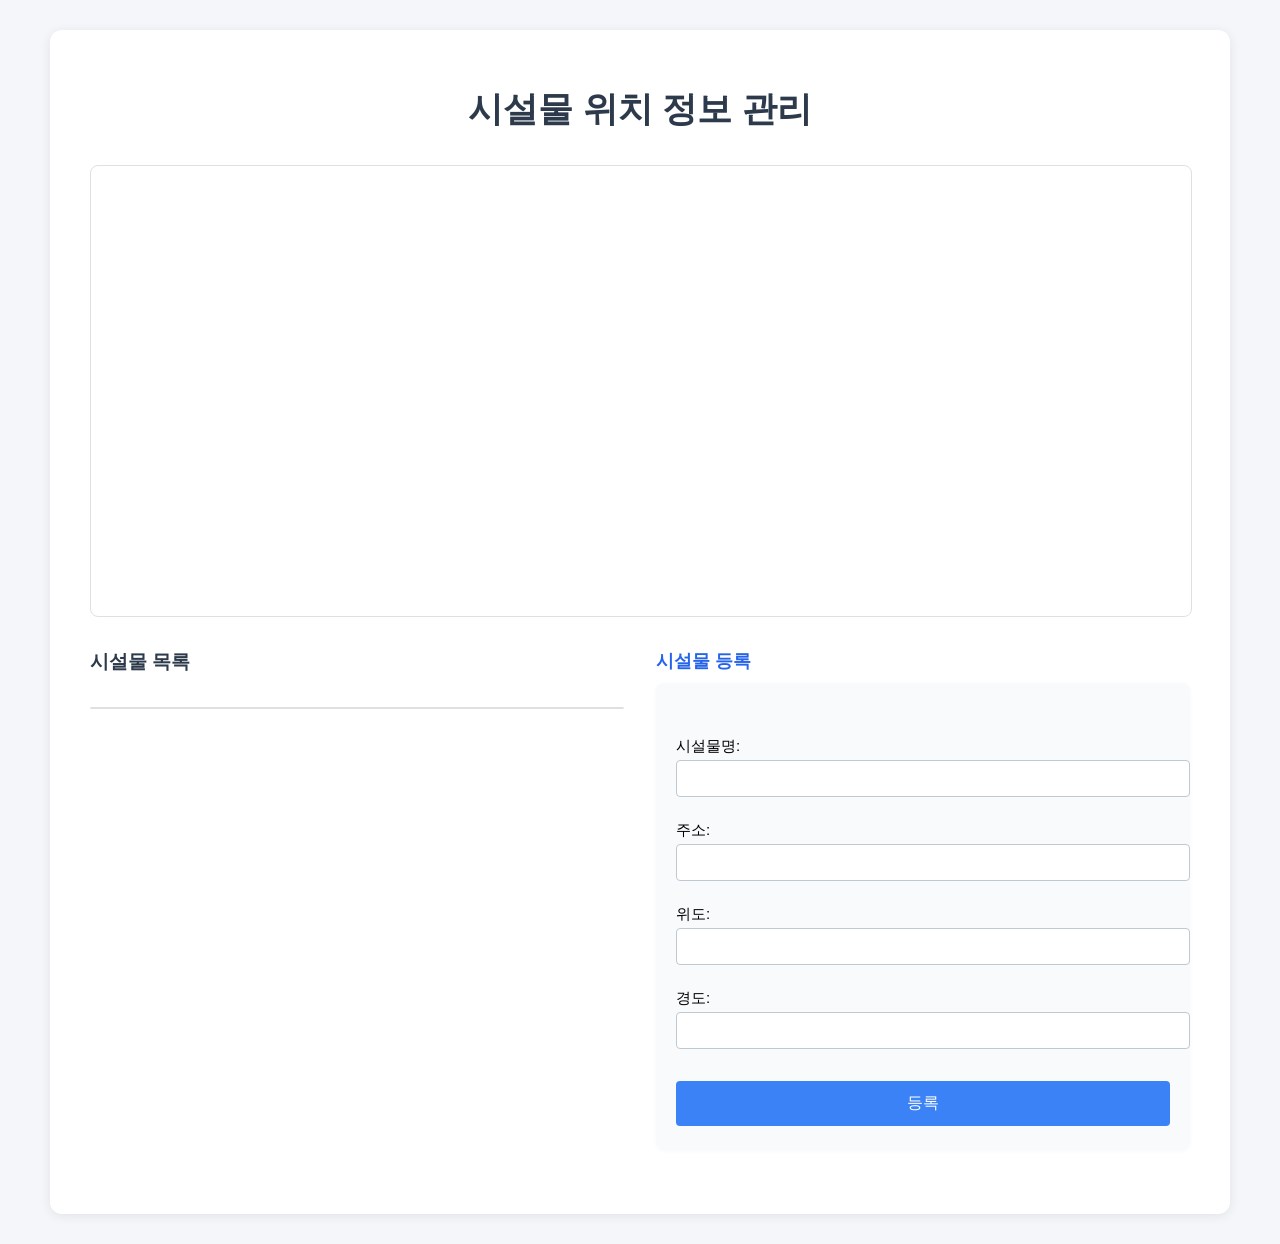
<file: 시설물 관리 시스템/facilitymap/target/classes/templates/index.html>
<!DOCTYPE html>
<html>
<head>
    <meta charset="UTF-8">
    <title>시설물 위치 정보 관리</title>
    <meta name="viewport" content="width=device-width, initial-scale=1.0">
    <script type="text/javascript" src="//dapi.kakao.com/v2/maps/sdk.js?appkey=375983c6c68a1b99951f501a48347080"></script>
    <style>
        body {
            font-family: 'Segoe UI', '맑은 고딕', Arial, sans-serif;
            background: #f4f6fa;
            margin: 0;
            padding: 0;
        }
        .container {
            max-width: 1100px;
            margin: 30px auto;
            background: #fff;
            border-radius: 12px;
            box-shadow: 0 2px 12px rgba(0,0,0,0.08);
            padding: 32px 40px 40px 40px;
        }
        h1 {
            text-align: center;
            color: #2d3a4b;
            font-size: 2.2em;
            margin-bottom: 32px;
        }
        #map {
            width: 100%;
            height: 450px;
            border-radius: 8px;
            border: 1px solid #e0e0e0;
            margin-bottom: 32px;
        }
        .flex-row {
            display: flex;
            gap: 32px;
            justify-content: space-between;
        }
        .left, .right {
            flex: 1 1 350px;
            min-width: 300px;
        }
        .right {
            display: flex;
            flex-direction: column;
        }
        .register-title {
            font-size: 1.1em;
            font-weight: bold;
            color: #2563eb;
            margin-bottom: 10px;
        }
        form {
            background: #f8fafc;
            padding: 24px 20px 24px 20px;
            border-radius: 8px;
            box-shadow: 0 1px 4px rgba(0,0,0,0.03);
            margin-bottom: 24px;
            display: flex;
            flex-direction: column;
            align-items: stretch;
        }
        form label {
            margin-bottom: 10px;
            font-size: 15px;
        }
        form input[type=text] {
            width: 100%;
            padding: 9px;
            margin-top: 4px;
            margin-bottom: 14px;
            border: 1px solid #bfc9d1;
            border-radius: 4px;
            font-size: 15px;
        }
        form button {
            background: #3b82f6;
            color: #fff;
            border: none;
            padding: 12px 0;
            border-radius: 4px;
            font-size: 16px;
            cursor: pointer;
            margin-top: 8px;
        }
        form button:hover {
            background: #2563eb;
        }
        #message {
            color: #2563eb;
            margin-bottom: 10px;
            min-height: 20px;
        }
        h2 {
            color: #2d3a4b;
            margin-top: 0;
            font-size: 1.2em;
        }
        #placeList {
            list-style: none;
            padding: 0;
            max-height: 400px;
            overflow-y: auto;
            border: 1px solid #e0e0e0;
            border-radius: 6px;
            background: #f8fafc;
        }
        #placeList li {
            background: #f1f5f9;
            margin-bottom: 8px;
            padding: 10px 12px;
            border-radius: 4px;
            font-size: 14px;
            color: #374151;
            box-shadow: 0 1px 2px rgba(0,0,0,0.03);
            cursor: pointer;
            transition: background 0.2s;
            display: flex;
            justify-content: space-between;
            align-items: center;
        }
        #placeList li.selected {
            background: #dbeafe;
        }
        .place-actions button {
            margin-left: 6px;
            background: #e5e7eb;
            border: none;
            border-radius: 3px;
            padding: 3px 8px;
            font-size: 12px;
            cursor: pointer;
        }
        .place-actions button:hover {
            background: #93c5fd;
        }
        .detail-box {
            background: #f1f5f9;
            border-radius: 6px;
            padding: 16px;
            margin-bottom: 18px;
            box-shadow: 0 1px 2px rgba(0,0,0,0.03);
            font-size: 15px;
        }
        .detail-box input[type=text] {
            width: 90%;
            margin-bottom: 8px;
        }
        .detail-actions {
            margin-top: 10px;
        }
        .detail-actions button {
            margin-right: 8px;
            background: #3b82f6;
            color: #fff;
            border: none;
            border-radius: 3px;
            padding: 6px 14px;
            font-size: 14px;
            cursor: pointer;
        }
        .detail-actions button.delete {
            background: #ef4444;
        }
        .detail-actions button:hover {
            opacity: 0.85;
        }
    </style>
</head>
<body>
    <div class="container">
        <h1>시설물 위치 정보 관리</h1>
        <div id="map"></div>
        <div class="flex-row">
            <div class="right">
                <h2>시설물 목록</h2>
                <ul id="placeList"></ul>
            </div>
            <div class="left">
                <div class="register-title">시설물 등록</div>
                <form id="registerForm" action="/register" method="post" autocomplete="off">
                    <div id="message"></div>
                    <label>시설물명:
                        <input type="text" name="name" required>
                    </label>
                    <label>주소:
                        <input type="text" name="address" required>
                    </label>
                    <label>위도:
                        <input type="text" id="lat" name="lat" required>
                    </label>
                    <label>경도:
                        <input type="text" id="lng" name="lng" required>
                    </label>
                    <button type="submit">등록</button>
                </form>
                <div id="detailBox" class="detail-box" style="display:none;"></div>
            </div>
        </div>
    </div>
    <script>
        let map, markers = [], selectedPlaceId = null, placesData = [];
        window.onload = function() {
            var mapContainer = document.getElementById('map');
            var mapOption = {
                center: new kakao.maps.LatLng(37.5665, 126.9780),
                level: 3
            };
            map = new kakao.maps.Map(mapContainer, mapOption);

            // 지도 클릭 시 위도/경도 입력
            kakao.maps.event.addListener(map, 'click', function(mouseEvent) {
                var latlng = mouseEvent.latLng;
                document.getElementById('lat').value = latlng.getLat();
                document.getElementById('lng').value = latlng.getLng();
            });

            loadPlaces();
        };

        function loadPlaces() {
            fetch('/places')
                .then(response => response.json())
                .then(data => {
                    placesData = data;
                    renderMarkersAndList();
                });
        }

        function renderMarkersAndList() {
            // 마커/리스트 초기화
            markers.forEach(m => m.setMap(null));
            markers = [];
            const list = document.getElementById('placeList');
            list.innerHTML = '';
            if (!Array.isArray(placesData) || placesData.length === 0) {
                list.innerHTML = '<li>등록된 시설물이 없습니다.</li>';
                return;
            }
            placesData.forEach(function(place, idx) {
                // 마커 표시
                if (place.lat && place.lng) {
                    var marker = new kakao.maps.Marker({
                        map: map,
                        position: new kakao.maps.LatLng(place.lat, place.lng)
                    });
                    markers.push(marker);
                    kakao.maps.event.addListener(marker, 'click', function() {
                        showDetail(place.id);
                        selectListItem(place.id);
                    });
                }
                // 리스트 표시
                var li = document.createElement('li');
                li.innerHTML = `${place.name} (${place.address}) <span class="place-actions"><button onclick="showDetail(${place.id});event.stopPropagation();">상세</button></span>`;
                li.onclick = function() {
                    showDetail(place.id);
                    selectListItem(place.id);
                    if (place.lat && place.lng) {
                        map.setCenter(new kakao.maps.LatLng(place.lat, place.lng));
                    }
                };
                li.id = 'place-li-' + place.id;
                list.appendChild(li);
            });
        }

        function selectListItem(id) {
            document.querySelectorAll('#placeList li').forEach(li => li.classList.remove('selected'));
            const li = document.getElementById('place-li-' + id);
            if (li) li.classList.add('selected');
        }

        function showDetail(id) {
            const place = placesData.find(p => p.id === id);
            if (!place) return;
            selectedPlaceId = id;
            const box = document.getElementById('detailBox');
            box.innerHTML = `
                <b>상세 정보</b><br>
                <label>시설물명:<br><input type="text" id="detailName" value="${place.name}"></label><br>
                <label>주소:<br><input type="text" id="detailAddress" value="${place.address}"></label><br>
                <label>위도:<br><input type="text" id="detailLat" value="${place.lat}"></label><br>
                <label>경도:<br><input type="text" id="detailLng" value="${place.lng}"></label><br>
                <div class="detail-actions">
                    <button onclick="updatePlace()">수정</button>
                    <button class="delete" onclick="deletePlace()">삭제</button>
                    <button onclick="closeDetail()">닫기</button>
                </div>
            `;
            box.style.display = 'block';
        }

        function closeDetail() {
            document.getElementById('detailBox').style.display = 'none';
            selectedPlaceId = null;
            document.querySelectorAll('#placeList li').forEach(li => li.classList.remove('selected'));
        }

        function updatePlace() {
            if (!selectedPlaceId) return;
            const name = document.getElementById('detailName').value.trim();
            const address = document.getElementById('detailAddress').value.trim();
            const lat = document.getElementById('detailLat').value.trim();
            const lng = document.getElementById('detailLng').value.trim();
            fetch(`/places`, {
                method: 'PUT',
                headers: { 'Content-Type': 'application/json' },
                body: JSON.stringify({ id: selectedPlaceId, name, address, lat, lng })
            })
            .then(res => {
                if (res.ok) {
                    alert('수정되었습니다.');
                    closeDetail();
                    loadPlaces();
                } else {
                    alert('수정 실패!');
                }
            });
        }

        function deletePlace() {
            if (!selectedPlaceId) return;
            if (!confirm('정말 삭제하시겠습니까?')) return;
            fetch(`/places/${selectedPlaceId}`, { method: 'DELETE' })
                .then(res => {
                    if (res.ok) {
                        alert('삭제되었습니다.');
                        closeDetail();
                        loadPlaces();
                    } else {
                        alert('삭제 실패!');
                    }
                });
        }

        // 등록 폼 처리
        document.getElementById('registerForm').onsubmit = function(e) {
            var name = this.name.value.trim();
            var address = this.address.value.trim();
            var lat = this.lat.value.trim();
            var lng = this.lng.value.trim();
            if (!name || !address || !lat || !lng) {
                document.getElementById('message').innerText = '모든 값을 입력하세요!';
                e.preventDefault();
                return false;
            }
            e.preventDefault();
            var formData = new FormData(this);
            fetch('/register', {
                method: 'POST',
                body: formData
            })
            .then(response => {
                if (response.redirected) {
                    document.getElementById('message').innerText = '등록 성공!';
                    setTimeout(() => location.reload(), 1000);
                } else {
                    document.getElementById('message').innerText = '등록 실패!';
                }
            })
            .catch(() => {
                document.getElementById('message').innerText = '등록 중 오류 발생!';
            });
        };
    </script>
</body>
</html>
</file>
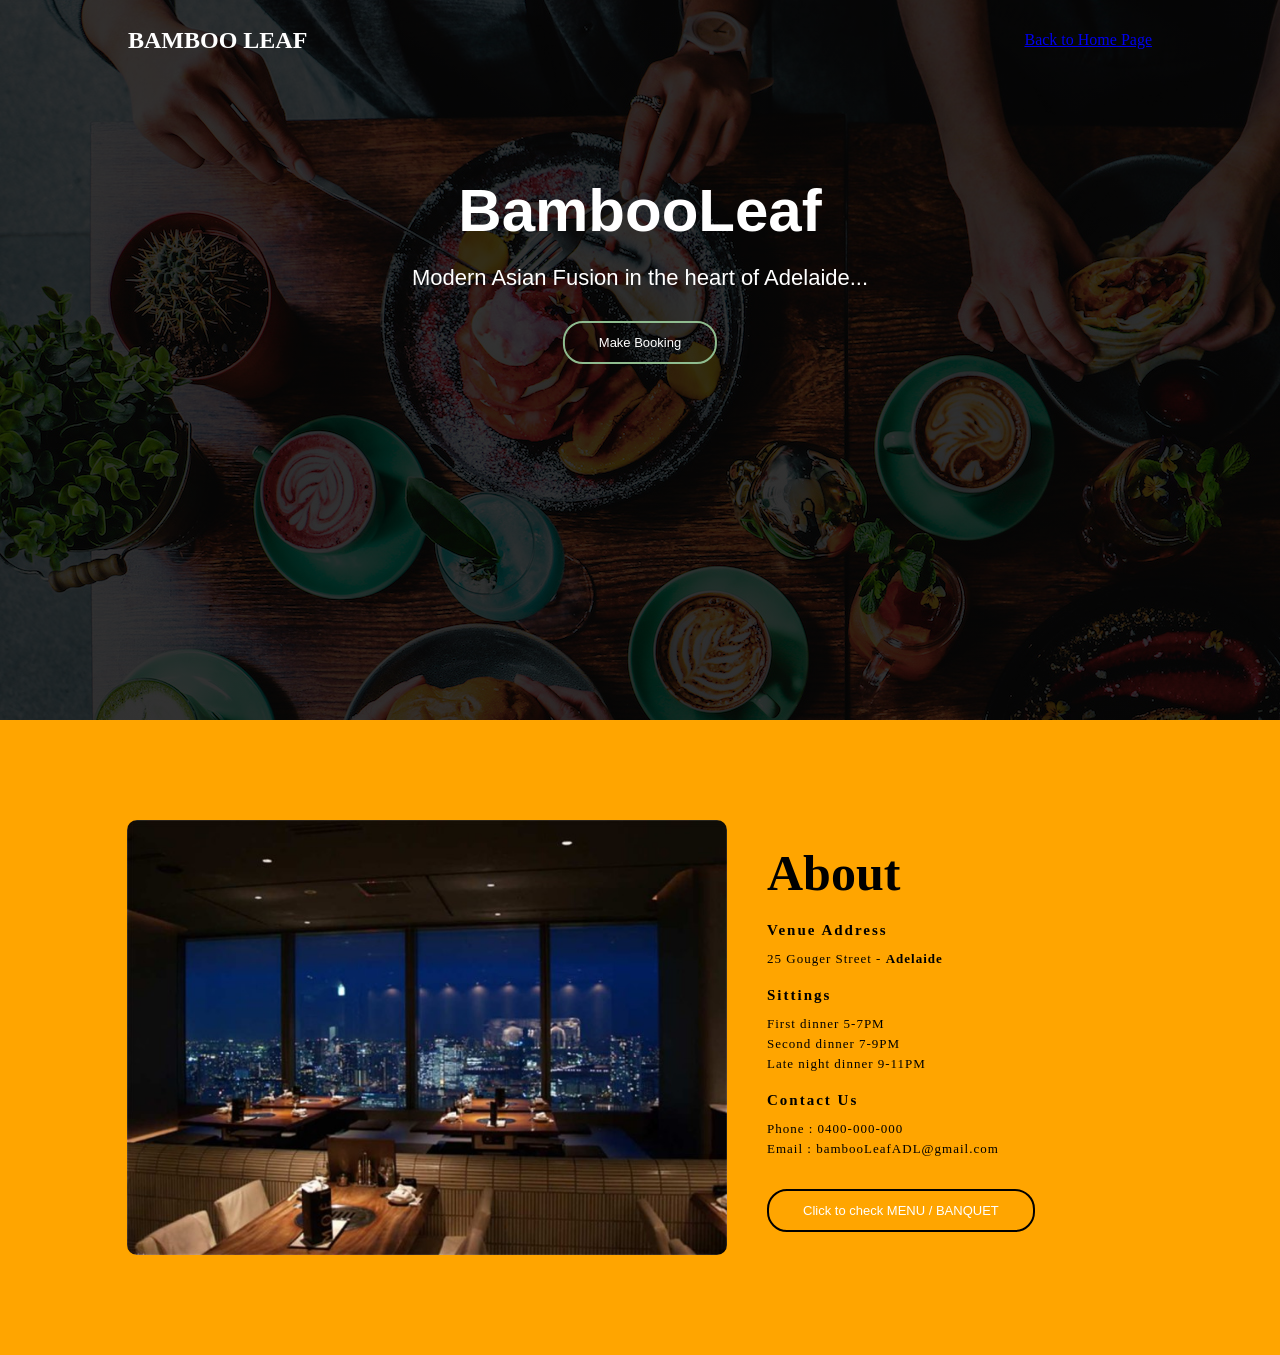
<file: 예약 시스템/프로젝트/파일들/product/bambooleaf.html>
<!doctype html>

<html lang="en">
    <head>
        <meta charset="UTF-8">
        <meta name="viewport" content="width=device-width, initial-scale=1.0">
        <title>Bamboo leaf</title>
        <link rel="stylesheet" href="banchstyle.css">

    </head>
    <body>
        <section class="container">
            <div class="header">
                <h1><a href="#">BAMBOO LEAF</a></h1> 
                <div class="nav">
                    <ul>
                        <a href="http://localhost/wwwroot/product/index.html" class="w3-bar-item w3-button">Back to Home Page</a>
                        <!-- <li><a href="#">Menue</a></li>
                        <li><a href="#">Adrress</a></li>
                        <li><a href="#">banquet foods</a></li>
                        <li><a href="#">Sttings</a></li> -->
                    </ul> 
                </div>
            </div>

            <div class="hero">
                <h2>BambooLeaf</h2>
                <p>Modern Asian Fusion in the heart of Adelaide...</p>
                <a href="http://localhost/wwwroot/htmlpage.html"><button>Make Booking</button></a>


            </div>
        </section>
        


        <section class="about">
            <div class="about-main">
                <img src="images/restaurant.jpeg"> 
                <div class="about-text">
                    <h2>about</h2>
                    <h3>Venue Address</h3>
                    <p class="card-text">25 Gouger Street - <b>Adelaide</b></p>
                    <br>
                    <h3>Sittings</h3>
                    <p>
                        First dinner 5-7PM <br>
                        Second dinner 7-9PM <br>
                        Late night dinner 9-11PM
                    </p>
                    <br>
                    
                    <h3>Contact Us</h3>
                    <p>
                        Phone : 0400-000-000 <br>
                        Email : bambooLeafADL@gmail.com <br>
                    </p>
                    

                    <button type="button" onclick="location.href='http://localhost/wwwroot/product/menu/bambooleaf_menue.pdf';">Click to check MENU / BANQUET</button>

                </div>

            </div>

        </section>
    </body>
</html>
</file>
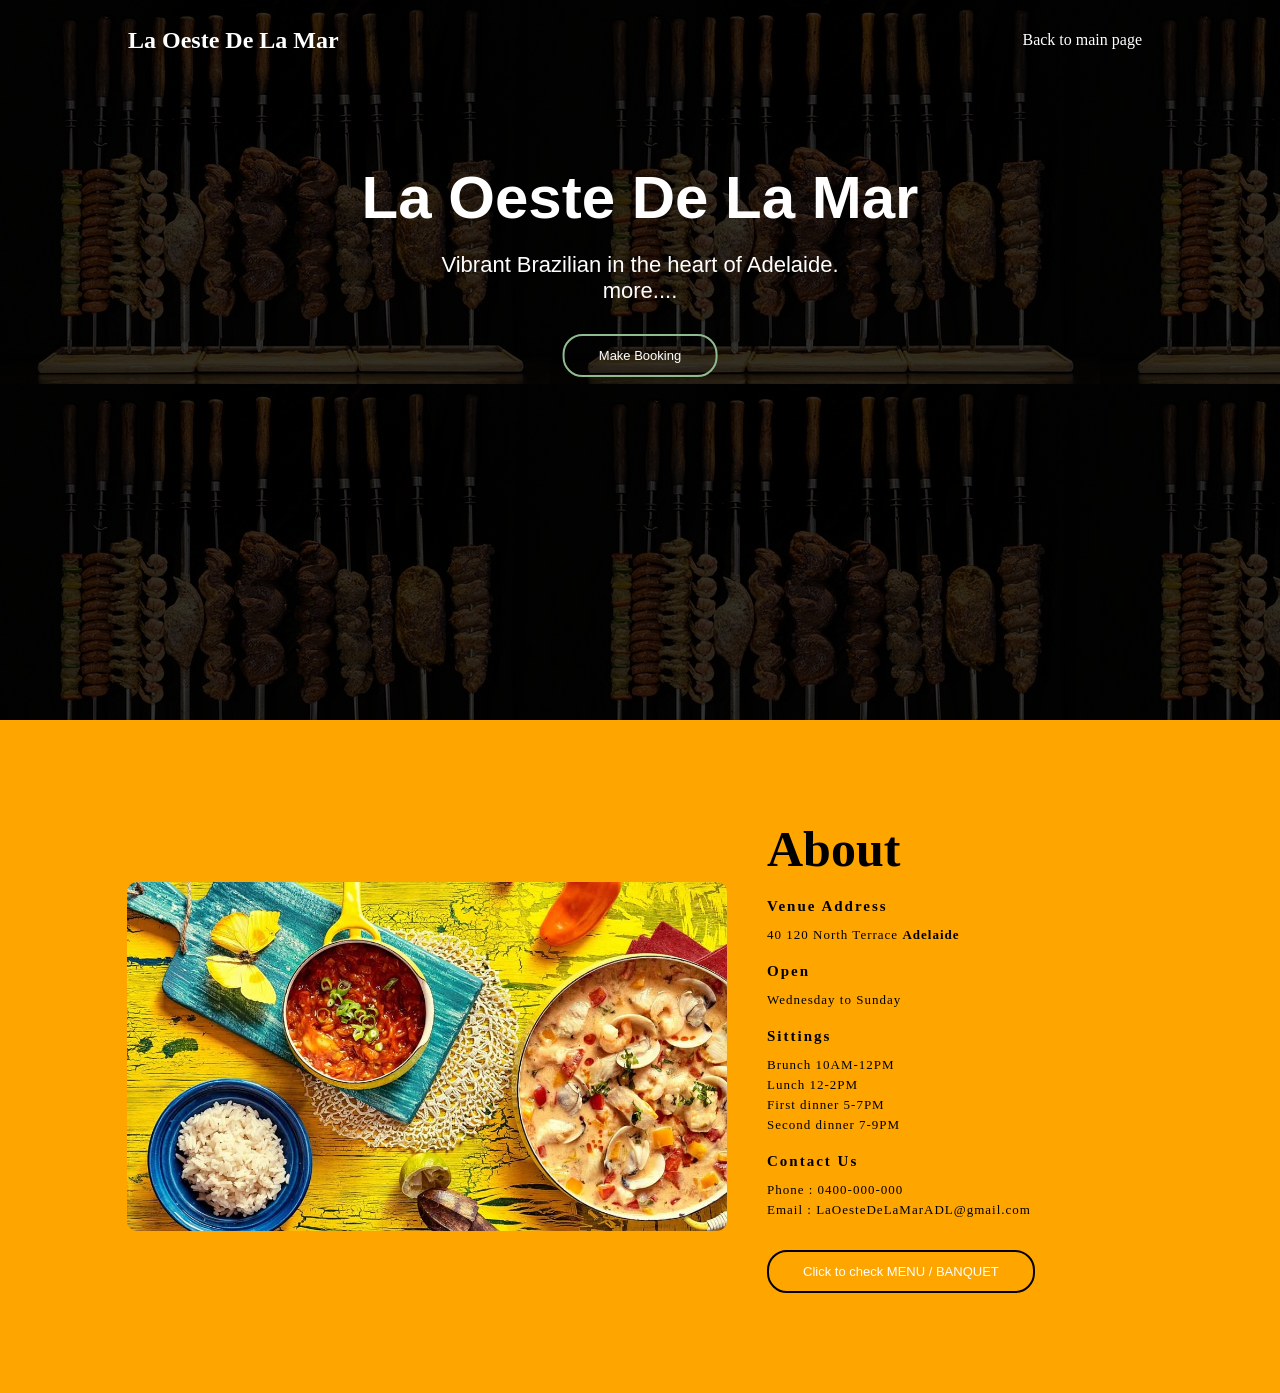
<file: 예약 시스템/프로젝트/파일들/product/LaOste.html>
<!doctype html>

<html lang="en">
    <head>
        <meta charset="UTF-8">
        <meta name="viewport" content="width=device-width, initial-scale=1.0">
        <title>La Oeste De La Mar</title>
        <link rel="stylesheet" href="banchstyle.css">

    </head>
    <body>
        <section class="container-laOste">
            <div class="header">
                <h1><a href="#">La Oeste De La Mar</a></h1>  
                <div class="nav">
                    <ul>
						<li><a href="http://localhost/wwwroot/product/index.html"class="list-group-item list-group-item-action">Back to main page</a></li>

                    </ul> 
                </div>
            </div>

            <div class="hero">
                <h2>La Oeste De La Mar</h2>
                <p>Vibrant Brazilian in the heart of Adelaide.<br>more....</p>
                <a href="http://localhost/wwwroot/htmlpage1.html"><button>Make Booking</button></a>
            </div>
        </section>
        


        <section class="about">
            <div class="about-main">
                <img src="images/Brazilian-Food-MAIN.jpeg"> 
                <div class="about-text">
                    <h2>about</h2>
                    <h3>Venue Address</h3>

                    <p class="card-text"> 40 120 North Terrace <b>Adelaide</b></p>
                    <br>

                    <h3>Open</h3>

                    <p>Wednesday to Sunday</p>
                    <br>

                    <h3>Sittings</h3>
                    <p>
                        Brunch 10AM-12PM <br>
                        Lunch 12-2PM <br>
                        First dinner 5-7PM <br>
                        Second dinner 7-9PM
                    </p>
                    <br>
                    
                    <h3>Contact Us</h3>
                    <p>
                        Phone : 0400-000-000 <br>
                        Email : LaOesteDeLaMarADL@gmail.com <br>
                    </p>
                    

                    <button type="button" onclick="location.href='http://localhost/wwwroot/product/menu/LaOste_menu.pdf';">Click to check MENU / BANQUET</button>

                </div>

            </div>

        </section>

    </body>
</html>
</file>
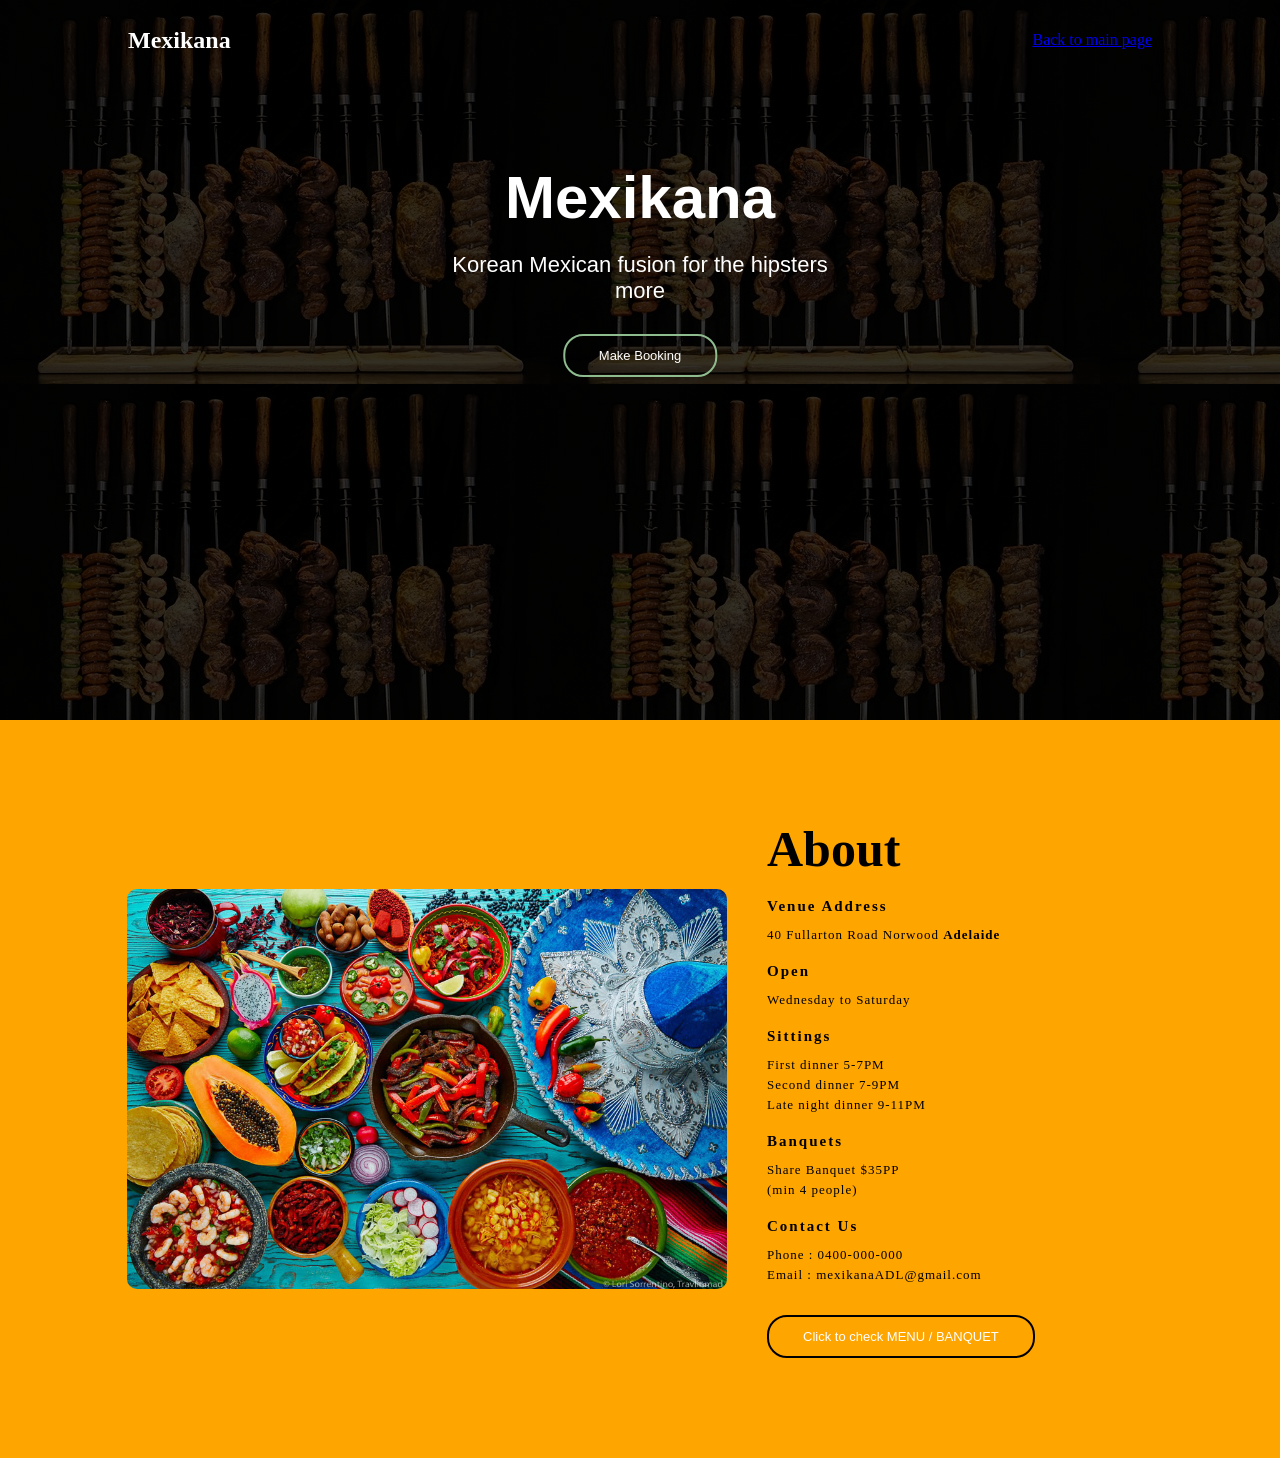
<file: 예약 시스템/프로젝트/파일들/product/Mexikana.html>
<!doctype html>

<html lang="en">
    <head>
        <meta charset="UTF-8">
        <meta name="viewport" content="width=device-width, initial-scale=1.0">
        <title>Mexikana</title>
        <link rel="stylesheet" href="banchstyle.css">

    </head>
    <body>
        <section class="container-mexikana">
            <div class="header">
                <h1><a href="#">Mexikana</a></h1>  
                <div class="nav">
                    <ul>
						<a href="http://localhost/wwwroot/product/index.html"class="list-group-item list-group-item-action">Back to main page</a>

                    </ul> 
                </div>
            </div>

            <div class="hero">
                <h2>Mexikana</h2>
                <p>Korean Mexican fusion for the hipsters<br>more</p>
                <a href="http://localhost/wwwroot/htmlpage2.html"><button>Make Booking</button></a>
            </div>
        </section>
        


        <section class="about">
            <div class="about-main">
                <img src="images/popular-food-in-mexico.jpeg"> 
                <div class="about-text">
                    <h2>about</h2>
                    <h3>Venue Address</h3>
                    <p class="card-text">40 Fullarton Road
                        Norwood <b>Adelaide</b></p>
                    <br>

                    <h3>Open</h3>

                    <p>Wednesday to Saturday</p>
                    <br>

                    <h3>Sittings</h3>
                    <p>
                        First dinner 5-7PM <br>
                        Second dinner 7-9PM <br>
                        Late night dinner 9-11PM
                    </p>
                    <br>
                    
                    <h3>Banquets</h3>
                    <p>Share Banquet $35PP<br>
                        (min 4 people)
                    </p>
                    <br>
                    <h3>Contact Us</h3>
                    <p>
                        Phone : 0400-000-000 <br>
                        Email : mexikanaADL@gmail.com <br>
                    </p>
                    

                    <button type="button" onclick="location.href='http://localhost/wwwroot/product/menu/maxikana_menu.pdf';">Click to check MENU / BANQUET</button>

                </div>

            </div>

        </section>

    </body>
</html>
</file>
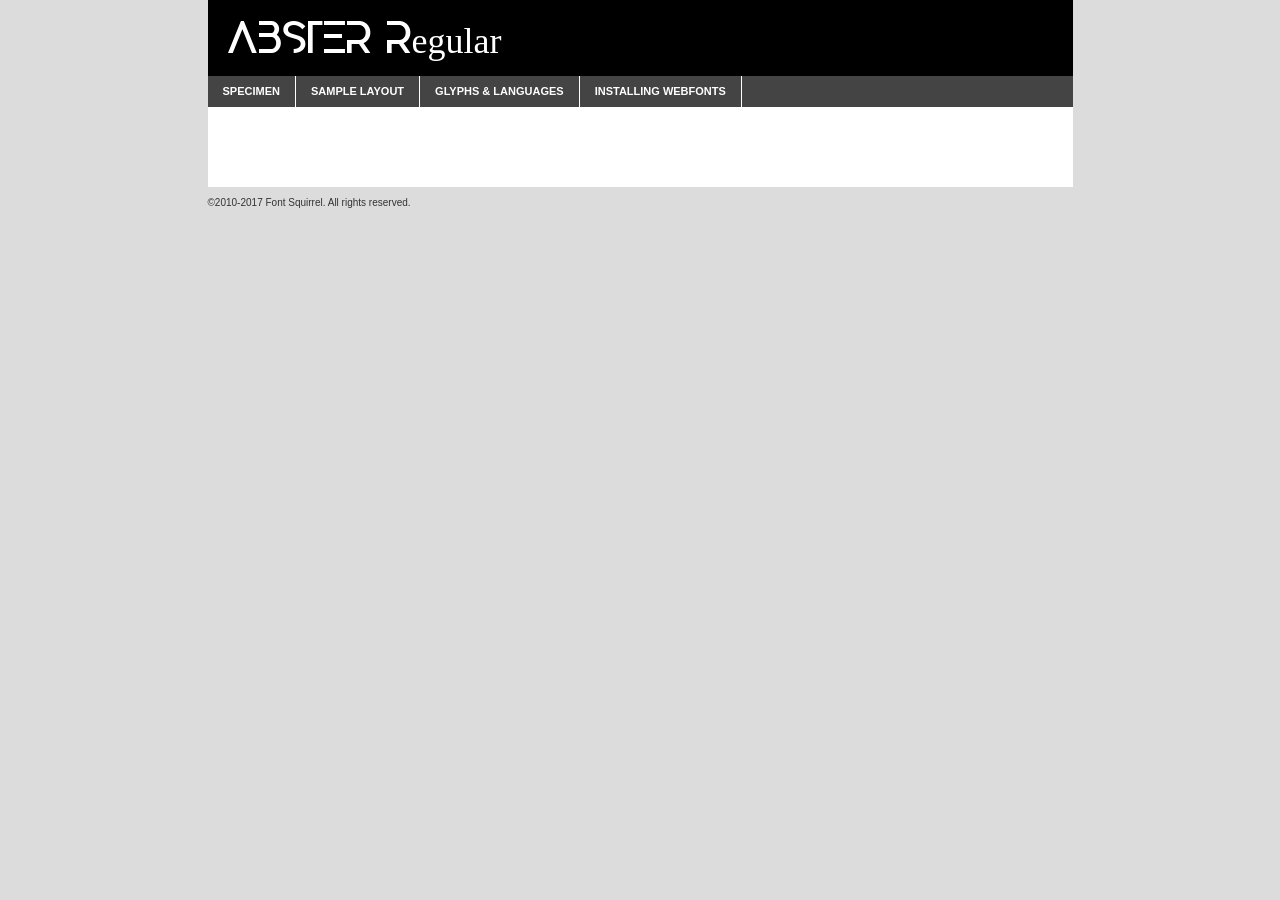
<file: 예약 시스템/프로젝트/파일들/product/font/abster-demo.html>
<!DOCTYPE html PUBLIC "-//W3C//DTD XHTML 1.0 Transitional//EN"
	"http://www.w3.org/TR/xhtml1/DTD/xhtml1-transitional.dtd">

<html xmlns="http://www.w3.org/1999/xhtml" xml:lang="en" lang="en">
<head>
	<meta http-equiv="Content-Type" content="text/html; charset=utf-8" />
	<script src="http://ajax.googleapis.com/ajax/libs/jquery/1.7.2/jquery.min.js" type="text/javascript" charset="utf-8"></script>
	<script type="text/javascript">
	(function($){$.fn.easyTabs=function(option){var param=jQuery.extend({fadeSpeed:"fast",defaultContent:1,activeClass:'active'},option);$(this).each(function(){var thisId="#"+this.id;if(param.defaultContent==''){param.defaultContent=1;}
	if(typeof param.defaultContent=="number")
	{var defaultTab=$(thisId+" .tabs li:eq("+(param.defaultContent-1)+") a").attr('href').substr(1);}else{var defaultTab=param.defaultContent;}
	$(thisId+" .tabs li a").each(function(){var tabToHide=$(this).attr('href').substr(1);$("#"+tabToHide).addClass('easytabs-tab-content');});hideAll();changeContent(defaultTab);function hideAll(){$(thisId+" .easytabs-tab-content").hide();}
	function changeContent(tabId){hideAll();$(thisId+" .tabs li").removeClass(param.activeClass);$(thisId+" .tabs li a[href=#"+tabId+"]").closest('li').addClass(param.activeClass);if(param.fadeSpeed!="none")
	{$(thisId+" #"+tabId).fadeIn(param.fadeSpeed);}else{$(thisId+" #"+tabId).show();}}
	$(thisId+" .tabs li").click(function(){var tabId=$(this).find('a').attr('href').substr(1);changeContent(tabId);return false;});});}})(jQuery);
	</script>
	<link rel="stylesheet" href="specimen_files/specimen_stylesheet.css" type="text/css" charset="utf-8" />
	<link rel="stylesheet" href="stylesheet.css" type="text/css" charset="utf-8" />

	<style type="text/css">
					body{
				font-family: 'absterregular';
							}
		</style>

	<title>ABSTER Regular Specimen</title>
	
	
	<script type="text/javascript" charset="utf-8">
		$(document).ready(function() {
			$('#container').easyTabs({defaultContent:1});
		});
	</script>
</head>

<body>
<div id="container">
	<div id="header">
		ABSTER Regular	</div>
	<ul class="tabs">
		<li><a href="#specimen">Specimen</a></li>
		<li><a href="#layout">Sample Layout</a></li>
				<li><a href="#glyphs">Glyphs &amp; Languages</a></li>
		<li><a href="#installing">Installing Webfonts</a></li>
		
	</ul>
	
	<div id="main_content">

		
			<div id="specimen">
		
				<div class="section">
					<div class="grid12 firstcol">
						<div class="huge">AaBb</div>
					</div>
				</div>
		
				<div class="section">
					<div class="glyph_range">A&#x200B;B&#x200b;C&#x200b;D&#x200b;E&#x200b;F&#x200b;G&#x200b;H&#x200b;I&#x200b;J&#x200b;K&#x200b;L&#x200b;M&#x200b;N&#x200b;O&#x200b;P&#x200b;Q&#x200b;R&#x200b;S&#x200b;T&#x200b;U&#x200b;V&#x200b;W&#x200b;X&#x200b;Y&#x200b;Z&#x200b;a&#x200b;b&#x200b;c&#x200b;d&#x200b;e&#x200b;f&#x200b;g&#x200b;h&#x200b;i&#x200b;j&#x200b;k&#x200b;l&#x200b;m&#x200b;n&#x200b;o&#x200b;p&#x200b;q&#x200b;r&#x200b;s&#x200b;t&#x200b;u&#x200b;v&#x200b;w&#x200b;x&#x200b;y&#x200b;z&#x200b;1&#x200b;2&#x200b;3&#x200b;4&#x200b;5&#x200b;6&#x200b;7&#x200b;8&#x200b;9&#x200b;0&#x200b;&amp;&#x200b;.&#x200b;,&#x200b;?&#x200b;!&#x200b;&#64;&#x200b;(&#x200b;)&#x200b;#&#x200b;$&#x200b;%&#x200b;*&#x200b;+&#x200b;-&#x200b;=&#x200b;:&#x200b;;</div>
				</div>
				<div class="section">
					<div class="grid12 firstcol">
						<table class="sample_table">
							<tr><td>10</td><td class="size10">abcdefghijklmnopqrstuvwxyzABCDEFGHIJKLMNOPQRSTUVWXYZ0123456789abcdefghijklmnopqrstuvwxyzABCDEFGHIJKLMNOPQRSTUVWXYZ0123456789abcdefghijklmnopqrstuvwxyzABCDEFGHIJKLMNOPQRSTUVWXYZ</td></tr>
							<tr><td>11</td><td class="size11">abcdefghijklmnopqrstuvwxyzABCDEFGHIJKLMNOPQRSTUVWXYZ0123456789abcdefghijklmnopqrstuvwxyzABCDEFGHIJKLMNOPQRSTUVWXYZ0123456789abcdefghijklmnopqrstuvwxyzABCDEFGHIJKLMNOPQRSTUVWXYZ</td></tr>
							<tr><td>12</td><td class="size12">abcdefghijklmnopqrstuvwxyzABCDEFGHIJKLMNOPQRSTUVWXYZ0123456789abcdefghijklmnopqrstuvwxyzABCDEFGHIJKLMNOPQRSTUVWXYZ0123456789abcdefghijklmnopqrstuvwxyzABCDEFGHIJKLMNOPQRSTUVWXYZ</td></tr>
							<tr><td>13</td><td class="size13">abcdefghijklmnopqrstuvwxyzABCDEFGHIJKLMNOPQRSTUVWXYZ0123456789abcdefghijklmnopqrstuvwxyzABCDEFGHIJKLMNOPQRSTUVWXYZ0123456789abcdefghijklmnopqrstuvwxyzABCDEFGHIJKLMNOPQRSTUVWXYZ</td></tr>
							<tr><td>14</td><td class="size14">abcdefghijklmnopqrstuvwxyzABCDEFGHIJKLMNOPQRSTUVWXYZ0123456789abcdefghijklmnopqrstuvwxyzABCDEFGHIJKLMNOPQRSTUVWXYZ0123456789abcdefghijklmnopqrstuvwxyzABCDEFGHIJKLMNOPQRSTUVWXYZ</td></tr>
							<tr><td>16</td><td class="size16">abcdefghijklmnopqrstuvwxyzABCDEFGHIJKLMNOPQRSTUVWXYZ0123456789abcdefghijklmnopqrstuvwxyzABCDEFGHIJKLMNOPQRSTUVWXYZ</td></tr>
							<tr><td>18</td><td class="size18">abcdefghijklmnopqrstuvwxyzABCDEFGHIJKLMNOPQRSTUVWXYZ0123456789abcdefghijklmnopqrstuvwxyzABCDEFGHIJKLMNOPQRSTUVWXYZ</td></tr>
							<tr><td>20</td><td class="size20">abcdefghijklmnopqrstuvwxyzABCDEFGHIJKLMNOPQRSTUVWXYZ0123456789abcdefghijklmnopqrstuvwxyzABCDEFGHIJKLMNOPQRSTUVWXYZ</td></tr>
							<tr><td>24</td><td class="size24">abcdefghijklmnopqrstuvwxyzABCDEFGHIJKLMNOPQRSTUVWXYZ0123456789abcdefghijklmnopqrstuvwxyzABCDEFGHIJKLMNOPQRSTUVWXYZ</td></tr>
							<tr><td>30</td><td class="size30">abcdefghijklmnopqrstuvwxyzABCDEFGHIJKLMNOPQRSTUVWXYZ0123456789abcdefghijklmnopqrstuvwxyzABCDEFGHIJKLMNOPQRSTUVWXYZ</td></tr>
							<tr><td>36</td><td class="size36">abcdefghijklmnopqrstuvwxyzABCDEFGHIJKLMNOPQRSTUVWXYZ0123456789abcdefghijklmnopqrstuvwxyzABCDEFGHIJKLMNOPQRSTUVWXYZ</td></tr>
							<tr><td>48</td><td class="size48">abcdefghijklmnopqrstuvwxyzABCDEFGHIJKLMNOPQRSTUVWXYZ0123456789abcdefghijklmnopqrstuvwxyzABCDEFGHIJKLMNOPQRSTUVWXYZ</td></tr>
							<tr><td>60</td><td class="size60">abcdefghijklmnopqrstuvwxyzABCDEFGHIJKLMNOPQRSTUVWXYZ0123456789abcdefghijklmnopqrstuvwxyzABCDEFGHIJKLMNOPQRSTUVWXYZ</td></tr>
							<tr><td>72</td><td class="size72">abcdefghijklmnopqrstuvwxyzABCDEFGHIJKLMNOPQRSTUVWXYZ0123456789abcdefghijklmnopqrstuvwxyzABCDEFGHIJKLMNOPQRSTUVWXYZ</td></tr>
							<tr><td>90</td><td class="size90">abcdefghijklmnopqrstuvwxyzABCDEFGHIJKLMNOPQRSTUVWXYZ0123456789abcdefghijklmnopqrstuvwxyzABCDEFGHIJKLMNOPQRSTUVWXYZ</td></tr>
						</table>
				
					</div>
			
				</div>
		
		
		
								<div class="section" id="bodycomparison">


										<div id="xheight">
				<div class="fontbody">&#x25FC;&#x25FC;&#x25FC;&#x25FC;&#x25FC;&#x25FC;&#x25FC;&#x25FC;&#x25FC;&#x25FC;&#x25FC;&#x25FC;&#x25FC;&#x25FC;&#x25FC;&#x25FC;&#x25FC;&#x25FC;&#x25FC;&#x25FC;&#x25FC;&#x25FC;&#x25FC;&#x25FC;&#x25FC;&#x25FC;&#x25FC;&#x25FC;&#x25FC;&#x25FC;&#x25FC;&#x25FC;&#x25FC;&#x25FC;&#x25FC;&#x25FC;&#x25FC;&#x25FC;&#x25FC;&#x25FC;&#x25FC;&#x25FC;&#x25FC;&#x25FC;&#x25FC;&#x25FC;&#x25FC;&#x25FC;&#x25FC;&#x25FC;&#x25FC;&#x25FC;&#x25FC;&#x25FC;&#x25FC;&#x25FC;&#x25FC;&#x25FC;&#x25FC;&#x25FC;&#x25FC;&#x25FC;&#x25FC;&#x25FC;&#x25FC;&#x25FC;&#x25FC;&#x25FC;&#x25FC;&#x25FC;&#x25FC;&#x25FC;&#x25FC;&#x25FC;&#x25FC;&#x25FC;&#x25FC;&#x25FC;&#x25FC;&#x25FC;&#x25FC;&#x25FC;&#x25FC;&#x25FC;&#x25FC;&#x25FC;&#x25FC;&#x25FC;&#x25FC;&#x25FC;&#x25FC;&#x25FC;&#x25FC;&#x25FC;&#x25FC;&#x25FC;&#x25FC;&#x25FC;&#x25FC;body</div><div class="arialbody">body</div><div class="verdanabody">body</div><div class="georgiabody">body</div></div>
										<div class="fontbody" style="z-index:1">
											body<span>ABSTER Regular</span>
										</div>
										<div class="arialbody" style="z-index:1">
											body<span>Arial</span>
										</div>
										<div class="verdanabody" style="z-index:1">
											body<span>Verdana</span>
										</div>
										<div class="georgiabody" style="z-index:1">
											body<span>Georgia</span>
										</div>



								</div>
		
		
				<div class="section psample psample_row1" id="">
					
					<div class="grid2 firstcol">
						<p class="size10"><span>10.</span>Aenean lacinia bibendum nulla sed consectetur. Fusce dapibus, tellus ac cursus commodo, tortor mauris condimentum nibh, ut fermentum massa justo sit amet risus. Nullam id dolor id nibh ultricies vehicula ut id elit. Cum sociis natoque penatibus et magnis dis parturient montes, nascetur ridiculus mus. Nulla vitae elit libero, a pharetra augue.</p>
			
					</div>
					<div class="grid3">
						<p class="size11"><span>11.</span>Aenean lacinia bibendum nulla sed consectetur. Fusce dapibus, tellus ac cursus commodo, tortor mauris condimentum nibh, ut fermentum massa justo sit amet risus. Nullam id dolor id nibh ultricies vehicula ut id elit. Cum sociis natoque penatibus et magnis dis parturient montes, nascetur ridiculus mus. Nulla vitae elit libero, a pharetra augue.</p>
			
					</div>
					<div class="grid3">
						<p class="size12"><span>12.</span>Aenean lacinia bibendum nulla sed consectetur. Fusce dapibus, tellus ac cursus commodo, tortor mauris condimentum nibh, ut fermentum massa justo sit amet risus. Nullam id dolor id nibh ultricies vehicula ut id elit. Cum sociis natoque penatibus et magnis dis parturient montes, nascetur ridiculus mus. Nulla vitae elit libero, a pharetra augue.</p>
			
					</div>
					<div class="grid4">
						<p class="size13"><span>13.</span>Aenean lacinia bibendum nulla sed consectetur. Fusce dapibus, tellus ac cursus commodo, tortor mauris condimentum nibh, ut fermentum massa justo sit amet risus. Nullam id dolor id nibh ultricies vehicula ut id elit. Cum sociis natoque penatibus et magnis dis parturient montes, nascetur ridiculus mus. Nulla vitae elit libero, a pharetra augue.</p>
			
					</div>
					<div class="white_blend"></div>
					
				</div>
				<div class="section psample psample_row2" id="">
					<div class="grid3 firstcol">
						<p class="size14"><span>14.</span>Aenean lacinia bibendum nulla sed consectetur. Fusce dapibus, tellus ac cursus commodo, tortor mauris condimentum nibh, ut fermentum massa justo sit amet risus. Nullam id dolor id nibh ultricies vehicula ut id elit. Cum sociis natoque penatibus et magnis dis parturient montes, nascetur ridiculus mus. Nulla vitae elit libero, a pharetra augue.</p>
			
					</div>
					<div class="grid4">
						<p class="size16"><span>16.</span>Aenean lacinia bibendum nulla sed consectetur. Fusce dapibus, tellus ac cursus commodo, tortor mauris condimentum nibh, ut fermentum massa justo sit amet risus. Nullam id dolor id nibh ultricies vehicula ut id elit. Cum sociis natoque penatibus et magnis dis parturient montes, nascetur ridiculus mus. Nulla vitae elit libero, a pharetra augue.</p>
			
					</div>
					<div class="grid5">
						<p class="size18"><span>18.</span>Aenean lacinia bibendum nulla sed consectetur. Fusce dapibus, tellus ac cursus commodo, tortor mauris condimentum nibh, ut fermentum massa justo sit amet risus. Nullam id dolor id nibh ultricies vehicula ut id elit. Cum sociis natoque penatibus et magnis dis parturient montes, nascetur ridiculus mus. Nulla vitae elit libero, a pharetra augue.</p>
			
					</div>

					<div class="white_blend"></div>

				</div>
				
				<div class="section psample psample_row3" id="">
					<div class="grid5 firstcol">
						<p class="size20"><span>20.</span>Aenean lacinia bibendum nulla sed consectetur. Fusce dapibus, tellus ac cursus commodo, tortor mauris condimentum nibh, ut fermentum massa justo sit amet risus. Nullam id dolor id nibh ultricies vehicula ut id elit. Cum sociis natoque penatibus et magnis dis parturient montes, nascetur ridiculus mus. Nulla vitae elit libero, a pharetra augue.</p>
					</div>
					<div class="grid7">
						<p class="size24"><span>24.</span>Aenean lacinia bibendum nulla sed consectetur. Fusce dapibus, tellus ac cursus commodo, tortor mauris condimentum nibh, ut fermentum massa justo sit amet risus. Nullam id dolor id nibh ultricies vehicula ut id elit. Cum sociis natoque penatibus et magnis dis parturient montes, nascetur ridiculus mus. Nulla vitae elit libero, a pharetra augue.</p>
					</div>
					
					<div class="white_blend"></div>
					
				</div>
				
				<div class="section psample psample_row4" id="">
					<div class="grid12 firstcol">
						<p class="size30"><span>30.</span>Aenean lacinia bibendum nulla sed consectetur. Fusce dapibus, tellus ac cursus commodo, tortor mauris condimentum nibh, ut fermentum massa justo sit amet risus. Nullam id dolor id nibh ultricies vehicula ut id elit. Cum sociis natoque penatibus et magnis dis parturient montes, nascetur ridiculus mus. Nulla vitae elit libero, a pharetra augue.</p>
					</div>
					<div class="white_blend"></div>
					
				</div>
				
				
				
				<div class="section psample psample_row1 fullreverse">
					<div class="grid2 firstcol">
						<p class="size10"><span>10.</span>Aenean lacinia bibendum nulla sed consectetur. Fusce dapibus, tellus ac cursus commodo, tortor mauris condimentum nibh, ut fermentum massa justo sit amet risus. Nullam id dolor id nibh ultricies vehicula ut id elit. Cum sociis natoque penatibus et magnis dis parturient montes, nascetur ridiculus mus. Nulla vitae elit libero, a pharetra augue.</p>
			
					</div>
					<div class="grid3">
						<p class="size11"><span>11.</span>Aenean lacinia bibendum nulla sed consectetur. Fusce dapibus, tellus ac cursus commodo, tortor mauris condimentum nibh, ut fermentum massa justo sit amet risus. Nullam id dolor id nibh ultricies vehicula ut id elit. Cum sociis natoque penatibus et magnis dis parturient montes, nascetur ridiculus mus. Nulla vitae elit libero, a pharetra augue.</p>
			
					</div>
					<div class="grid3">
						<p class="size12"><span>12.</span>Aenean lacinia bibendum nulla sed consectetur. Fusce dapibus, tellus ac cursus commodo, tortor mauris condimentum nibh, ut fermentum massa justo sit amet risus. Nullam id dolor id nibh ultricies vehicula ut id elit. Cum sociis natoque penatibus et magnis dis parturient montes, nascetur ridiculus mus. Nulla vitae elit libero, a pharetra augue.</p>
			
					</div>
					<div class="grid4">
						<p class="size13"><span>13.</span>Aenean lacinia bibendum nulla sed consectetur. Fusce dapibus, tellus ac cursus commodo, tortor mauris condimentum nibh, ut fermentum massa justo sit amet risus. Nullam id dolor id nibh ultricies vehicula ut id elit. Cum sociis natoque penatibus et magnis dis parturient montes, nascetur ridiculus mus. Nulla vitae elit libero, a pharetra augue.</p>
			
					</div>
					<div class="black_blend"></div>
					
				</div>
				
				<div class="section psample psample_row2 fullreverse">
					<div class="grid3 firstcol">
						<p class="size14"><span>14.</span>Aenean lacinia bibendum nulla sed consectetur. Fusce dapibus, tellus ac cursus commodo, tortor mauris condimentum nibh, ut fermentum massa justo sit amet risus. Nullam id dolor id nibh ultricies vehicula ut id elit. Cum sociis natoque penatibus et magnis dis parturient montes, nascetur ridiculus mus. Nulla vitae elit libero, a pharetra augue.</p>
			
					</div>
					<div class="grid4">
						<p class="size16"><span>16.</span>Aenean lacinia bibendum nulla sed consectetur. Fusce dapibus, tellus ac cursus commodo, tortor mauris condimentum nibh, ut fermentum massa justo sit amet risus. Nullam id dolor id nibh ultricies vehicula ut id elit. Cum sociis natoque penatibus et magnis dis parturient montes, nascetur ridiculus mus. Nulla vitae elit libero, a pharetra augue.</p>
			
					</div>
					<div class="grid5">
						<p class="size18"><span>18.</span>Aenean lacinia bibendum nulla sed consectetur. Fusce dapibus, tellus ac cursus commodo, tortor mauris condimentum nibh, ut fermentum massa justo sit amet risus. Nullam id dolor id nibh ultricies vehicula ut id elit. Cum sociis natoque penatibus et magnis dis parturient montes, nascetur ridiculus mus. Nulla vitae elit libero, a pharetra augue.</p>
			
					</div>
					<div class="black_blend"></div>

				</div>
				
				<div class="section psample fullreverse psample_row3" id="">
					<div class="grid5 firstcol">
						<p class="size20"><span>20.</span>Aenean lacinia bibendum nulla sed consectetur. Fusce dapibus, tellus ac cursus commodo, tortor mauris condimentum nibh, ut fermentum massa justo sit amet risus. Nullam id dolor id nibh ultricies vehicula ut id elit. Cum sociis natoque penatibus et magnis dis parturient montes, nascetur ridiculus mus. Nulla vitae elit libero, a pharetra augue.</p>
					</div>
					<div class="grid7">
						<p class="size24"><span>24.</span>Aenean lacinia bibendum nulla sed consectetur. Fusce dapibus, tellus ac cursus commodo, tortor mauris condimentum nibh, ut fermentum massa justo sit amet risus. Nullam id dolor id nibh ultricies vehicula ut id elit. Cum sociis natoque penatibus et magnis dis parturient montes, nascetur ridiculus mus. Nulla vitae elit libero, a pharetra augue.</p>
					</div>
					
					<div class="black_blend"></div>
					
				</div>
				
				<div class="section psample fullreverse psample_row4" id="" style="border-bottom: 20px #000 solid;">
					<div class="grid12 firstcol">
						<p class="size30"><span>30.</span>Aenean lacinia bibendum nulla sed consectetur. Fusce dapibus, tellus ac cursus commodo, tortor mauris condimentum nibh, ut fermentum massa justo sit amet risus. Nullam id dolor id nibh ultricies vehicula ut id elit. Cum sociis natoque penatibus et magnis dis parturient montes, nascetur ridiculus mus. Nulla vitae elit libero, a pharetra augue.</p>
					</div>
					<div class="black_blend"></div>
					
				</div>
				
				
				
				
			</div>
			
			<div id="layout">
				
				<div class="section">
					
					<div class="grid12 firstcol">
						<h1>Lorem Ipsum Dolor</h1>
						<h2>Etiam porta sem malesuada magna mollis euismod</h2>
						
						<p class="byline">By <a href="#link">Aenean Lacinia</a></p>
					</div>
				</div>
				<div class="section">
					<div class="grid8 firstcol">
						<p class="large">Donec sed odio dui. Morbi leo risus, porta ac consectetur ac, vestibulum at eros. Fusce dapibus, tellus ac cursus commodo, tortor mauris condimentum nibh, ut fermentum massa justo sit amet risus. </p>

						
						<h3>Pellentesque ornare sem</h3>

						<p>Maecenas sed diam eget risus varius blandit sit amet non magna. Maecenas faucibus mollis interdum. Donec ullamcorper nulla non metus auctor fringilla. Nullam id dolor id nibh ultricies vehicula ut id elit. Nullam id dolor id nibh ultricies vehicula ut id elit. </p>

						<p>Aenean eu leo quam. Pellentesque ornare sem lacinia quam venenatis vestibulum. Lorem ipsum dolor sit amet, consectetur adipiscing elit. Cum sociis natoque penatibus et magnis dis parturient montes, nascetur ridiculus mus. </p>

						<p>Nulla vitae elit libero, a pharetra augue. Praesent commodo cursus magna, vel scelerisque nisl consectetur et. Aenean lacinia bibendum nulla sed consectetur. </p>

						<p>Nullam quis risus eget urna mollis ornare vel eu leo. Nullam quis risus eget urna mollis ornare vel eu leo. Maecenas sed diam eget risus varius blandit sit amet non magna. Donec ullamcorper nulla non metus auctor fringilla. </p>

						<h3>Cras mattis consectetur</h3>

						<p>Aenean eu leo quam. Pellentesque ornare sem lacinia quam venenatis vestibulum. Aenean lacinia bibendum nulla sed consectetur. Integer posuere erat a ante venenatis dapibus posuere velit aliquet. Cras mattis consectetur purus sit amet fermentum. </p>

						<p>Nullam id dolor id nibh ultricies vehicula ut id elit. Nullam quis risus eget urna mollis ornare vel eu leo. Cras mattis consectetur purus sit amet fermentum.</p>
					</div>
					
					<div class="grid4 sidebar">
						
						<div class="box reverse">
							<p class="last">Nullam quis risus eget urna mollis ornare vel eu leo. Donec ullamcorper nulla non metus auctor fringilla. Cras mattis consectetur purus sit amet fermentum. Sed posuere consectetur est at lobortis. Lorem ipsum dolor sit amet, consectetur adipiscing elit. </p>
						</div>
						
						<p class="caption">Maecenas sed diam eget risus varius.</p>

						<p>Vestibulum id ligula porta felis euismod semper. Integer posuere erat a ante venenatis dapibus posuere velit aliquet. Vestibulum id ligula porta felis euismod semper. Sed posuere consectetur est at lobortis. Maecenas sed diam eget risus varius blandit sit amet non magna. Fusce dapibus, tellus ac cursus commodo, tortor mauris condimentum nibh, ut fermentum massa justo sit amet risus. </p>

					

						<p>Duis mollis, est non commodo luctus, nisi erat porttitor ligula, eget lacinia odio sem nec elit. Aenean lacinia bibendum nulla sed consectetur. Vivamus sagittis lacus vel augue laoreet rutrum faucibus dolor auctor. Aenean lacinia bibendum nulla sed consectetur. Nullam quis risus eget urna mollis ornare vel eu leo. </p>

						<p>Praesent commodo cursus magna, vel scelerisque nisl consectetur et. Donec ullamcorper nulla non metus auctor fringilla. Maecenas faucibus mollis interdum. Fusce dapibus, tellus ac cursus commodo, tortor mauris condimentum nibh, ut fermentum massa justo sit amet risus. </p>

					</div>
				</div>
				
			</div>


			



		<div id="glyphs">
			<div class="section">
				<div class="grid12 firstcol">
			
				<h1>Language Support</h1>
				<p>The subset of ABSTER Regular in this kit supports the following languages:<br />
			
									</p>
				<h1>Glyph Chart</h1>
				<p>The subset of ABSTER Regular in this kit includes all the glyphs listed below. Unicode entities are included above each glyph to help you insert individual characters into your layout.</p>
				<div id="glyph_chart">
			
																														 <div><p>&amp;#13;</p>&#13;</div>
																				 <div><p>&amp;#32;</p>&#32;</div>
																				 <div><p>&amp;#65;</p>&#65;</div>
																				 <div><p>&amp;#66;</p>&#66;</div>
																				 <div><p>&amp;#67;</p>&#67;</div>
																				 <div><p>&amp;#68;</p>&#68;</div>
																				 <div><p>&amp;#69;</p>&#69;</div>
																				 <div><p>&amp;#70;</p>&#70;</div>
																				 <div><p>&amp;#71;</p>&#71;</div>
																				 <div><p>&amp;#72;</p>&#72;</div>
																				 <div><p>&amp;#73;</p>&#73;</div>
																				 <div><p>&amp;#74;</p>&#74;</div>
																				 <div><p>&amp;#75;</p>&#75;</div>
																				 <div><p>&amp;#76;</p>&#76;</div>
																				 <div><p>&amp;#77;</p>&#77;</div>
																				 <div><p>&amp;#78;</p>&#78;</div>
																				 <div><p>&amp;#79;</p>&#79;</div>
																				 <div><p>&amp;#80;</p>&#80;</div>
																				 <div><p>&amp;#81;</p>&#81;</div>
																				 <div><p>&amp;#82;</p>&#82;</div>
																				 <div><p>&amp;#83;</p>&#83;</div>
																				 <div><p>&amp;#84;</p>&#84;</div>
																				 <div><p>&amp;#85;</p>&#85;</div>
																				 <div><p>&amp;#86;</p>&#86;</div>
																				 <div><p>&amp;#87;</p>&#87;</div>
																				 <div><p>&amp;#88;</p>&#88;</div>
																				 <div><p>&amp;#89;</p>&#89;</div>
																				 <div><p>&amp;#90;</p>&#90;</div>
																				 <div><p>&amp;#160;</p>&#160;</div>
																				 <div><p>&amp;#8192;</p>&#8192;</div>
																				 <div><p>&amp;#8193;</p>&#8193;</div>
																				 <div><p>&amp;#8194;</p>&#8194;</div>
																				 <div><p>&amp;#8195;</p>&#8195;</div>
																				 <div><p>&amp;#8196;</p>&#8196;</div>
																				 <div><p>&amp;#8197;</p>&#8197;</div>
																				 <div><p>&amp;#8198;</p>&#8198;</div>
																				 <div><p>&amp;#8199;</p>&#8199;</div>
																				 <div><p>&amp;#8200;</p>&#8200;</div>
																				 <div><p>&amp;#8201;</p>&#8201;</div>
																				 <div><p>&amp;#8202;</p>&#8202;</div>
																				 <div><p>&amp;#8239;</p>&#8239;</div>
																				 <div><p>&amp;#8287;</p>&#8287;</div>
																				 <div><p>&amp;#9724;</p>&#9724;</div>
																																						</div>	
				</div>
		
		
			</div>
		</div>
		
		
		<div id="specs">
			
		</div>
	
		<div id="installing">
			<div class="section">
				<div class="grid7 firstcol">
					<h1>Installing Webfonts</h1>
					
					<p>Webfonts are supported by all major browser platforms but not all in the same way. There are currently four different font formats that must be included in order to target all browsers. This includes TTF, WOFF, EOT and SVG.</p>
					
					<h2>1. Upload your webfonts</h2>
					<p>You must upload your webfont kit to your website. They should be in or near the same directory as your CSS files.</p>
					
					<h2>2. Include the webfont stylesheet</h2>
					<p>A special CSS @font-face declaration helps the various browsers select the appropriate font it needs without causing you a bunch of headaches. Learn more about this syntax by reading the <a href="https://www.fontspring.com/blog/further-hardening-of-the-bulletproof-syntax">Fontspring blog post</a> about it. The code for it is as follows:</p>


<code>
@font-face{ 
	font-family: 'MyWebFont';
	src: url('WebFont.eot');
	src: url('WebFont.eot?#iefix') format('embedded-opentype'),
	     url('WebFont.woff') format('woff'),
	     url('WebFont.ttf') format('truetype'),
	     url('WebFont.svg#webfont') format('svg');
}
</code>

	<p>We've already gone ahead and generated the code for you. All you have to do is link to the stylesheet in your HTML, like this:</p>
	<code>&lt;link rel=&quot;stylesheet&quot; href=&quot;stylesheet.css&quot; type=&quot;text/css&quot; charset=&quot;utf-8&quot; /&gt;</code>

					<h2>3. Modify your own stylesheet</h2>
					<p>To take advantage of your new fonts, you must tell your stylesheet to use them. Look at the original @font-face declaration above and find the property called "font-family." The name linked there will be what you use to reference the font. Prepend that webfont name to the font stack in the "font-family" property, inside the selector you want to change. For example:</p>
<code>p { font-family: 'WebFont', Arial, sans-serif; }</code>

<h2>4. Test</h2>
<p>Getting webfonts to work cross-browser <em>can</em> be tricky. Use the information in the sidebar to help you if you find that fonts aren't loading in a particular browser.</p>
				</div>
				
				<div class="grid5 sidebar">
					<div class="box">
						<h2>Troubleshooting<br />Font-Face Problems</h2>
						<p>Having trouble getting your webfonts to load in your new website? Here are some tips to sort out what might be the problem.</p>

						<h3>Fonts not showing in any browser</h3>

						<p>This sounds like you need to work on the plumbing. You either did not upload the fonts to the correct directory, or you did not link the fonts properly in the CSS. If you've confirmed that all this is correct and you still have a problem, take a look at your .htaccess file and see if requests are getting intercepted.</p>

						<h3>Fonts not loading in iPhone or iPad</h3>

						<p>The most common problem here is that you are serving the fonts from an IIS server. IIS refuses to serve files that have unknown MIME types. If that is the case, you must set the MIME type for SVG to "image/svg+xml" in the server settings. Follow these instructions from Microsoft if you need help.</p>

						<h3>Fonts not loading in Firefox</h3>

						<p>The primary reason for this failure? You are still using a version Firefox older than 3.5. So upgrade already! If that isn't it, then you are very likely serving fonts from a different domain. Firefox requires that all font assets be served from the same domain. Lastly it is possible that you need to add WOFF to your list of MIME types (if you are serving via IIS.)</p>

						<h3>Fonts not loading in IE</h3>

						<p>Are you looking at Internet Explorer on an actual Windows machine or are you cheating by using a service like Adobe BrowserLab? Many of these screenshot services do not render @font-face for IE. Best to test it on a real machine.</p>

						<h3>Fonts not loading in IE9</h3>

						<p>IE9, like Firefox, requires that fonts be served from the same domain as the website. Make sure that is the case.</p>
					</div>
				</div>
			</div>
			
		</div>
	
	</div>
	<div id="footer">
		<p>&copy;2010-2017 Font Squirrel. All rights reserved.</p>
	</div>
</div>
</body>
</html>
</file>
<file: 예약 시스템/프로젝트/파일들/product/banchstyle.css>
@font-face {
    font-family: adster; 
    src: url(/font/abster-webfont.woff) format('woff');
}

*{
    margin: 0;
    padding: 0;
    box-sizing: border-box;
}


/* index */


.index-container{
    width: 100%;
    height: 80vh; 
    background: url(https://www.tastingtable.com/img/gallery/the-fine-dining-menu-rule-you-probably-dont-know/l-intro-1655466259.jpg);
    justify-content: center;
    align-items: center;
}


.index-container .header{
    width: 80%;
    height: 80px;
    margin: 0 auto;
    display: flex;
    justify-content: space-between; 
    align-items: center;
}



.index-container .header h1 a {
    text-decoration: none;
    color:  white;
    font-family: abster;

}

.index-container .nav ul li {
    display: inline-block;
    margin: 0 10px;

}

.index-container .nav ul li a{
    text-decoration: none;
    color: white;
    cursor: pointer;

}


.index-container .nav ul li a:hover {
    color: #1fdfdf
}

.index-container .hero{
    position: absolute;
    left: 50%;
    top : 30%;
    transform: translate(-50%, -50%);
    color: white;
    text-align: center; 
    font-family: Verdana, Geneva, Tahoma, sans-serif;
} 

.index-container .hero h2{
    font-size: 55px;
    margin-bottom: 20px;
}

.index-container .hero p{
    font-size: 22px;
    
}

/* LaOste */
.container-laOste{
    width: 100%;
    height: 80vh; 
    background: linear-gradient(rgba(0,0,0,0.8),rgba(0,0,0,0.8)),url("images/brazilian-main.jpg");
    justify-content: center;
    align-items: center;
}


.container-laOste .header{
    width: 80%;
    height: 80px;
    margin: 0 auto;
    display: flex;
    justify-content: space-between; 
    align-items: center;
}



.container-laOste .header h1 a {
    text-decoration: none;
    color:  white;
    font-family: abster;

}

.container-laOste .nav ul li {
    display: inline-block;
    margin: 0 10px;

}

.container-laOste .nav ul li a{
    text-decoration: none;
    color: white;
    cursor: pointer;

}


.container-laOste .nav ul li a:hover {
    color: #1fdfdf
}

.container-laOste .hero{
    position: absolute;
    left: 50%;
    top : 30%;
    transform: translate(-50%, -50%);
    color: white;
    text-align: center; 
    font-family: Verdana, Geneva, Tahoma, sans-serif;
} 

.container-laOste .hero h2{
    font-size: 60px;
    margin-bottom: 20px;
}

.container-laOste .hero p{
    font-size: 22px;
    
}

.container-laOste .hero button {

    display: inline-block;
    font-size: 13px;
    background: none;
    border: 2px solid darkseagreen;
    color: white; 
    padding: 12px 34px;
    border-radius: 20px;
    margin-top: 30px;
    outline : none;
    cursor: pointer;
    transition-delay: .2s;
    position: relative;

}

.contcontainer-laOsteainer .hero button:hover {
    background-color: darkslategrey;
}

/* Mexikana */

.container-mexikana{
    width: 100%;
    height: 80vh; 
    background: linear-gradient(rgba(0,0,0,0.8),rgba(0,0,0,0.8)),url("images/brazilian-main.jpg");
    justify-content: center;
    align-items: center;
}


.container-mexikana .header{
    width: 80%;
    height: 80px;
    margin: 0 auto;
    display: flex;
    justify-content: space-between; 
    align-items: center;
}



.container-mexikana .header h1 a {
    text-decoration: none;
    color:  white;
    font-family: abster;

}

.container-mexikana .nav ul li {
    display: inline-block;
    margin: 0 10px;

}

.container-mexikana .nav ul li a{
    text-decoration: none;
    color: white;
    cursor: pointer;

}


.container-mexikana .nav ul li a:hover {
    color: #1fdfdf
}

.container-mexikana .hero{
    position: absolute;
    left: 50%;
    top : 30%;
    transform: translate(-50%, -50%);
    color: white;
    text-align: center; 
    font-family: Verdana, Geneva, Tahoma, sans-serif;
} 

.container-mexikana .hero h2{
    font-size: 60px;
    margin-bottom: 20px;
}

.container-mexikana .hero p{
    font-size: 22px;
    
}

.container-mexikana .hero button {

    display: inline-block;
    font-size: 13px;
    background: none;
    border: 2px solid darkseagreen;
    color: white; 
    padding: 12px 34px;
    border-radius: 20px;
    margin-top: 30px;
    outline : none;
    cursor: pointer;
    transition-delay: .2s;
    position: relative;

}

.contcontainer-mexikana .hero button:hover {
    background-color: darkslategrey;
}


/* bambooleaf */

.container{
    width: 100%;
    height: 80vh; 
    background: linear-gradient(rgba(0,0,0,0.8),rgba(0,0,0,0.8)),url("images/ko-mexi-main.jpeg");
    justify-content: center;
    align-items: center;
}


.container .header{
    width: 80%;
    height: 80px;
    margin: 0 auto;
    display: flex;
    justify-content: space-between; 
    align-items: center;
}



.container .header h1 a {
    text-decoration: none;
    color:  white;
    font-family: abster;

}

.container .nav ul li {
    display: inline-block;
    margin: 0 10px;

}

.container .nav ul li a{
    text-decoration: none;
    color: white;
    cursor: pointer;

}


.container .nav ul li a:hover {
    color: #1fdfdf
}

.container .hero{
    position: absolute;
    left: 50%;
    top : 30%;
    transform: translate(-50%, -50%);
    color: white;
    text-align: center; 
    font-family: Verdana, Geneva, Tahoma, sans-serif;
} 

.container .hero h2{
    font-size: 60px;
    margin-bottom: 20px;
}

.container .hero p{
    font-size: 22px;
    
}

.container .hero button {

    display: inline-block;
    font-size: 13px;
    background: none;
    border: 2px solid darkseagreen;
    color: white; 
    padding: 12px 34px;
    border-radius: 20px;
    margin-top: 30px;
    outline : none;
    cursor: pointer;
    transition-delay: .2s;
    position: relative;

}

.container .hero button:hover {
    background-color: darkslategrey;
}
/* index-branches */

#branches {
    width: 100%;
    height: 600px;

    padding: 100px;
    background-color: orange; 
    display: flex;
    justify-content: center;
    align-items: center;
    flex-direction: column;
    padding: 40px;
    border-bottom: 1px solid rgba(0, 0, 0, 0.05);

}


.branches-heading{
    display: felx;
    justify-content: center;
    align-items: center;
    flex-direction: column;
}


.branches-heading h3{
    font-size: 2.4rem;
    color: black;
    font-weight: 600;

}

.branches-container{
    display: flex;
    justify-content: center;
    align-items: center;
    margin: 20px 0px;  
    flex-wrap: wrap;

}
.branches-box{
    width: 350px;
    /* background-color: #6f4f28; */
    background-color: white;

    margin: 20px;

}


.branches-img{
    width: 100%;
    height: auto;
}

.branches-img img{
    width: 100%;
    height: 40px;
    object-fit: cover;
    object-position: center;
}

.branches-text{
    padding: 30px;
    display: flex;
    flex-direction: column;
    justify-content: center;
    align-items: center;
}

.branches-text h5{
    font-size: 1.3rem;
    font-weight: 500;
    color: #6f4f28;

}


.branches-text p{
    font-size: 0.9rem;
    font-weight: 500;
    color: #9b9b9b;
    display: -webkit-box;
    -webkit-line-clamp: 3;
    -webkit-box-orient: vertical;
    overflow: hidden;
    text-overflow: ellipsis;
    margin: 20px 0px;

}

.branches-text button{
    display: inline-block;
    font-size: 13px;
    background: none;
    border: 2px solid orange; 
    color: orange; 
    padding: 12px 34px;
    border-radius: 20px;
    margin-top: 30px; 
    outline : none;
    cursor: pointer;
    transition-delay: .2s;
    position: relative;
}

.branches-text button a {
    text-decoration: none;
    color: orange;
}

.branches-text button:hover {
    background-color: darkslategrey;
}

/* 
.branches-text a{
    color: #0f0f0f;
    text-decoration:none;

}
.branches-text a:hover{
    color: red;
    transition: all ease 0.3s;

} */


/*----- About -----*/


.about {
    width: 100%;
    padding: 100px;
    background-color: orange; 
}

.about img{
    border-radius: 10px;
    height: auto;
    width: 600px;
    margin-right: 40px;

}

.about-text{
    width: 550px;

}

.about-main{
    width: 1300px;
    max-width: 95%;
    margin: 0 auto;
    display: flex;
    align-items: center;
    justify-content: space-around;

}

.about .about-text button{
    display: inline-block;
    font-size: 13px;
    background: none;
    border: 2px solid black;
    color: white; 
    padding: 12px 34px;
    border-radius: 20px;
    margin-top: 30px; 
    outline : none;
    cursor: pointer;
    transition-delay: .2s;
    position: relative;
}

.about .about-text button:hover {
    background-color: darkslategrey;
}

.about-text h2{
    color: balck;
    font-size: 50px;
    text-transform: capitalize;
    margin-bottom: 20px;

}

.about-text h3{
    color: black;
    letter-spacing: 2px;
    font-size: 15px;
    margin-bottom: 10px;
    text-transform: capitalize;
}

.about-text p{
    color: balck;
    letter-spacing: 1px;
    line-height: 20px;
    font-size: 13px;

}
</file>
<file: 예약 시스템/프로젝트/파일들/product/font/specimen_files/specimen_stylesheet.css>
@import url('grid_12-825-55-15.css');

/*  
	CSS Reset by Eric Meyer - Released under Public Domain
    http://meyerweb.com/eric/tools/css/reset/
*/
html, body, div, span, applet, object, iframe,
h1, h2, h3, h4, h5, h6, p, blockquote, pre,
a, abbr, acronym, address, big, cite, code,
del, dfn, em, font, img, ins, kbd, q, s, samp,
small, strike, strong, sub, sup, tt, var,
b, u, i, center, dl, dt, dd, ol, ul, li,
fieldset, form, label, legend, table, 
caption, tbody, tfoot, thead, tr, th, td 
                  {margin: 0;padding: 0;border: 0;outline: 0;
                  font-size: 100%;vertical-align: baseline;
                  background: transparent;}
body              {line-height: 1;}
ol, ul            {list-style: none;}
blockquote, q     {quotes: none;}
blockquote:before, blockquote:after,
q:before, q:after {content: '';	content: none;}
:focus            {outline: 0;}
ins               {text-decoration: none;}
del               {text-decoration: line-through;}
table             {border-collapse: collapse;border-spacing: 0;}




body {
	color: #000;
	background-color: #dcdcdc;
}

a {
	text-decoration: none;
	color: #1883ba;
}

h1{
	font-size: 32px;
	font-weight: normal;
	font-style: normal;
	margin-bottom: 18px;
}

h2{
	font-size: 18px;
}

#container {
	width: 865px;
	margin: 0px auto;
}


#header {
	padding: 20px;
	font-size: 36px;
	background-color: #000;
	color: #fff;
}

#header span {
	color: #666;
}
#main_content {
	background-color: #fff;
	padding: 60px 20px 20px;
}


#footer p {
	margin: 0;
	padding-top: 10px;
	padding-bottom: 50px;
	color: #333;
	font: 10px Arial, sans-serif;
}

.tabs {
	width: 100%;
	height: 31px;
	background-color: #444;
}
.tabs li {
	float:  left;
	margin: 0;
	overflow: hidden;
	background-color: #444;
}
.tabs li a {
	display: block;
	color: #fff;
	text-decoration: none;
	font: bold 11px/11px 'Arial';
	text-transform: uppercase;
	padding: 10px 15px;
	border-right: 1px solid #fff;
}

.tabs li a:hover {
		background-color: #00b3ff;

}

.tabs li.active a {
	color:  #000;
	background-color: #fff;
}



div.huge {
	
	font-size: 300px;
	line-height: 1em;
	padding: 0;
	letter-spacing: -.02em;
	overflow: hidden;
}
div.glyph_range {
	font-size: 72px;
	line-height: 1.1em;
}

.size10{ font-size: 10px; }
.size11{ font-size: 11px; }
.size12{ font-size: 12px; }
.size13{ font-size: 13px; }
.size14{ font-size: 14px; }
.size16{ font-size: 16px; }
.size18{ font-size: 18px; }
.size20{ font-size: 20px; }
.size24{ font-size: 24px; }
.size30{ font-size: 30px; }
.size36{ font-size: 36px; }
.size48{ font-size: 48px; }
.size60{ font-size: 60px; }
.size72{ font-size: 72px; }
.size90{ font-size: 90px; }


.psample_row1 {	height: 120px;}
.psample_row1 {	height: 120px;}
.psample_row2 {	height: 160px;}
.psample_row3 {	height: 160px;}
.psample_row4 {	height: 160px;}

.psample {
	overflow: hidden;
	position: relative;
}
.psample p {
	line-height: 1.3em;
	display: block;
	overflow: hidden;
	margin: 0;
}

.psample span {
	margin-right: .5em;
}

.white_blend {
	width: 100%;
	height: 61px;
	background-image: url([data-uri]);
	position: absolute;
	bottom: 0;
}
.black_blend {
	width: 100%;
	height: 61px;
	background-image: url([data-uri]);
	position: absolute;
	bottom: 0;
}
.fullreverse {
	background:  #000 !important;
	color:  #fff !important;
	margin-left: -20px;
	padding-left: 20px;
	margin-right: -20px;
	padding-right: 20px;
	padding: 20px;
	margin-bottom:0;
}


.sample_table td {
	padding-top: 3px;
	padding-bottom:5px;
	padding-left: 5px;
	vertical-align: middle;
	line-height: 1.2em;
}

.sample_table td:first-child {
	background-color: #eee;
	text-align: right;
	padding-right: 5px;
	padding-left: 0;
	padding: 5px;
	font: 11px/12px "Courier New", Courier, mono;
}

code {
	white-space: pre;
	background-color: #eee;
	display: block;
	padding: 10px;
	margin-bottom: 18px;
	overflow: auto;
}


.bottom,.last 	{margin-bottom:0 !important; padding-bottom:0 !important;}

.box  { 
  padding: 18px; 
  margin-bottom: 18px; 
  background: #eee; 
}

.reverse,.reversed { background:  #000 !important;color:  #fff !important; border: none !important;}

#bodycomparison {
	position: relative;
	overflow: hidden;
	font-size: 72px;
	height: 90px;
	white-space: nowrap;
}

#bodycomparison div{
	font-size: 72px;
	line-height: 90px;
	display: inline;
	margin: 0 15px 0 0;
	padding: 0;
}

#bodycomparison div span{
	font: 10px Arial;
	position: absolute;
	left: 0;
}
#xheight {
	float: none;
	position: absolute;
	color: #d9f3ff;
	font-size: 72px;
	line-height: 90px;
}

.fontbody {
 position: relative;
}
.arialbody{
	font-family: Arial;
	position: relative;
}
.verdanabody{
	font-family: Verdana;
	position: relative;
}
.georgiabody{
	font-family: Georgia;
	position: relative;
}

/* @group Layout page
 */

#layout h1 {
	font-size: 36px;
	line-height: 42px;
	font-weight: normal;
	font-style: normal;
}

#layout h2 {
	font-size: 24px;
	line-height: 23px;
	font-weight: normal;
	font-style: normal;
}

#layout h3 {
	font-size: 22px;
	line-height: 1.4em;
	margin-top: 1em;
	font-weight: normal;
	font-style: normal;
}


#layout p.byline {
	font-size: 12px;
	margin-top: 18px;
	line-height: 12px;
	margin-bottom: 0;
}
#layout p {
	font-size: 14px;
	line-height: 21px;
	margin-bottom: .5em;
}

#layout p.large{
	font-size: 18px;
	line-height: 26px;
}

#layout .sidebar p{
	font-size: 12px;
	line-height: 1.4em;
}

#layout p.caption {
	font-size: 10px;
	margin-top: -16px;
	margin-bottom: 18px;
}

/* @end */

/* @group Glyphs */

#glyph_chart div{
	background-color: #d9f3ff;
	color: black;
	float: left;
	font-size: 36px;
	height: 1.2em;
	line-height: 1.2em;
	margin-bottom: 1px;
	margin-right: 1px;
	text-align: center;
	width: 1.2em;
	position: relative;
	padding: .6em .2em .2em;
}

#glyph_chart div p {
	position: absolute;
	left: 0;
	top: 0;
	display: block;
	text-align: center;
	font: bold 9px Arial, sans-serif;
	background-color: #3a768f;
	width: 100%;
	color: #fff;
	padding: 2px 0;
}


#glyphs h1 {
	font-family: Arial, sans-serif;
}
/* @end */

/* @group Installing */

#installing {
	font: 13px Arial, sans-serif;
}

#installing p,
#glyphs p{
	line-height: 1.2em;
	margin-bottom: 18px;
	font: 13px Arial, sans-serif;
}



#installing h3{
	font-size: 15px;
	margin-top: 18px;
}

/* @end */

#rendering h1 {
	font-family: Arial, sans-serif;
}
.render_table td {
	font: 11px "Courier New", Courier, mono;
	vertical-align: middle;
}
</file>
<file: 예약 시스템/프로젝트/파일들/product/font/stylesheet.css>
/*! Generated by Font Squirrel (https://www.fontsquirrel.com) on November 20, 2020 */



@font-face {
    font-family: 'absterregular';
    src: url('abster-webfont.woff2') format('woff2'),
         url('abster-webfont.woff') format('woff');
    font-weight: normal;
    font-style: normal;

}
</file>
